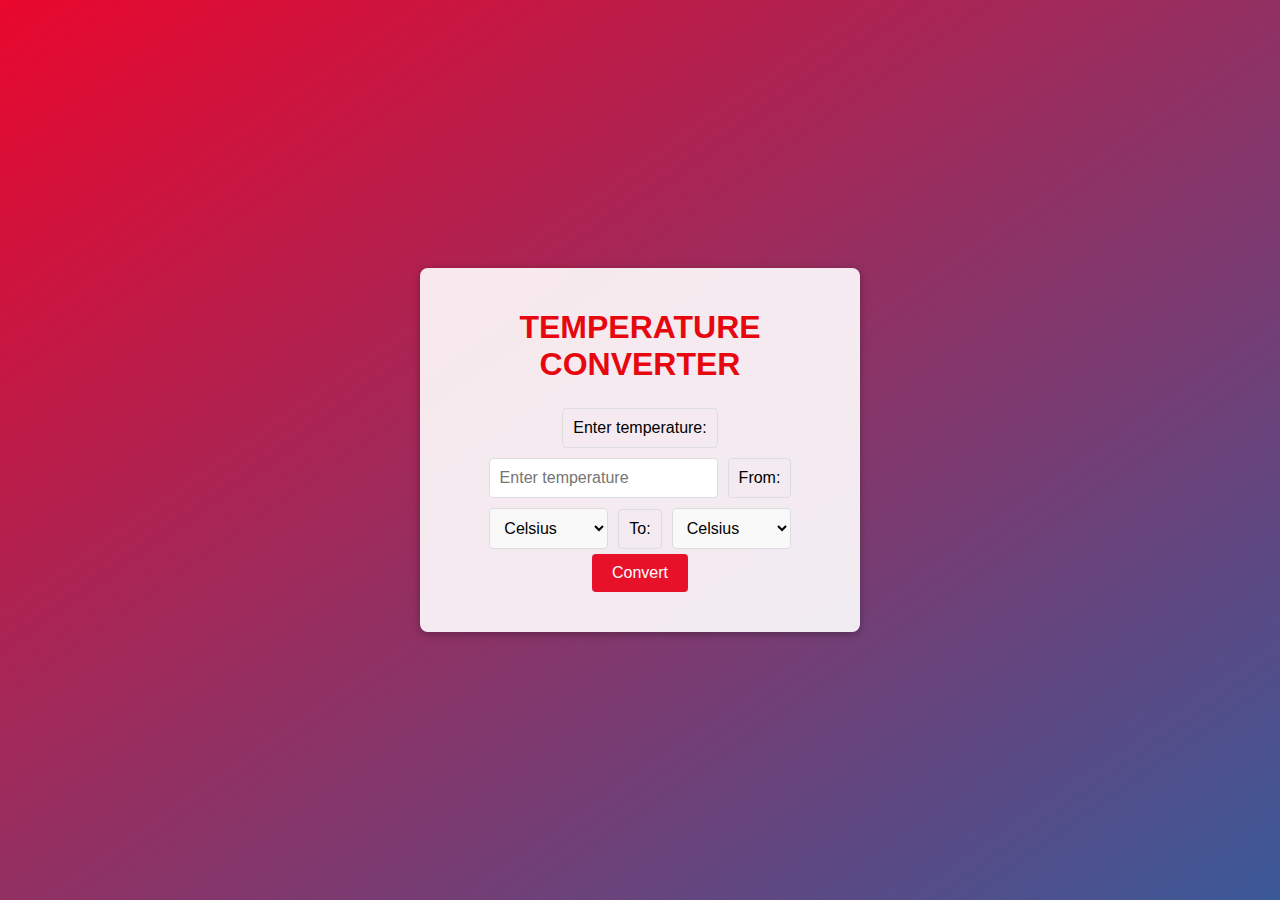
<file: index.html>
<!DOCTYPE html>
<html lang="en">
<head>
    <meta charset="UTF-8">
    <meta name="viewport" content="width=device-width, initial-scale=1.0">
    <title>Temperature Converter</title>
    <link rel="stylesheet" href="style.css">
</head>
<body>
    <div class="container">
        <h1>Temperature Converter</h1>
        <div class="converter">
            <label for="inputTemp">Enter temperature:</label>
            <input type="number" id="inputTemp" placeholder="Enter temperature">

            <label for="fromUnit">From:</label>
            <select id="fromUnit">
                <option value="celsius">Celsius</option>
                <option value="fahrenheit">Fahrenheit</option>
                <option value="kelvin">Kelvin</option>
            </select>

            <label for="toUnit">To:</label>
            <select id="toUnit">
                <option value="celsius">Celsius</option>
                <option value="fahrenheit">Fahrenheit</option>
                <option value="kelvin">Kelvin</option>
            </select>

            <button onclick="convertTemperature()">Convert</button>
        </div>
        <div id="result"></div>
    </div>
    <script src="script.js"></script>
</body>
</html>
</file>
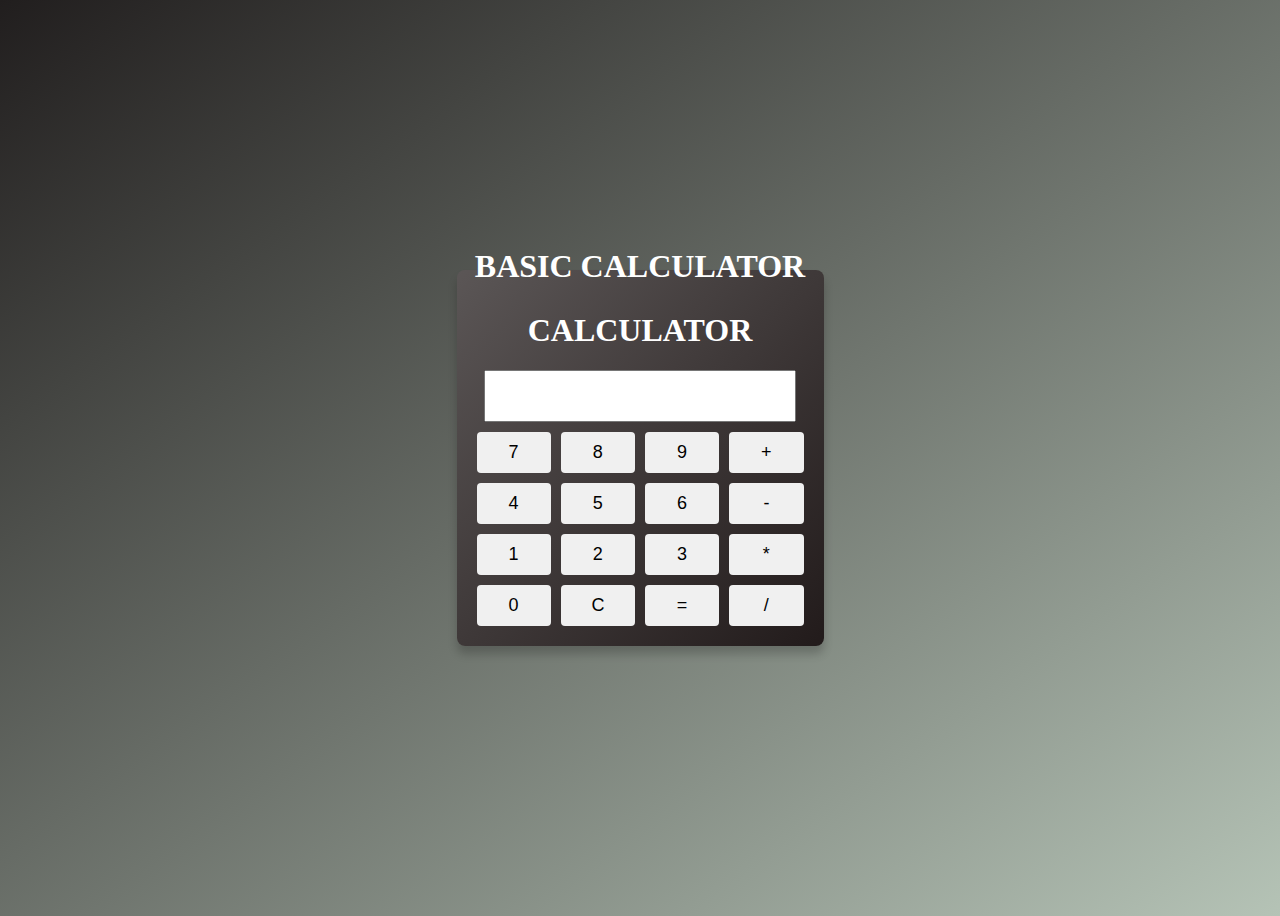
<file: code.html>
<!DOCTYPE html>
<html lang="en">
<head>
  <meta charset="UTF-8">
  <meta name="viewport" content="width=device-width, initial-scale=1.0">
  <link rel="stylesheet" href="design.css">
  <title>Calculator App</title>
  <h1 id="nothing">BASIC CALCULATOR</h1>
</head>

<body>
  <div class="calculator">
    <h1>CALCULATOR</h1>
    <input type="text" id="display" readonly>
    <div class="buttons">
      <button onclick="appendToDisplay('7')">7</button>
      <button onclick="appendToDisplay('8')">8</button>
      <button onclick="appendToDisplay('9')">9</button>
      <button onclick="appendToDisplay('+')">+</button>
      <button onclick="appendToDisplay('4')">4</button>
      <button onclick="appendToDisplay('5')">5</button>
      <button onclick="appendToDisplay('6')">6</button>
      <button onclick="appendToDisplay('-')">-</button>
      <button onclick="appendToDisplay('1')">1</button>
      <button onclick="appendToDisplay('2')">2</button>
      <button onclick="appendToDisplay('3')">3</button>
      <button onclick="appendToDisplay('*')">*</button>
      <button onclick="appendToDisplay('0')">0</button>
      <button onclick="clearDisplay()">C</button>
      <button onclick="calculate()">=</button>
      <button onclick="appendToDisplay('/')">/</button>
    </div>
  </div>
  <script src="logic.js"></script>
</body>
</html>
</file>
<file: style.css>
body {
    font-family: Arial/*, sans-serif*/;
    margin: 0;
    padding: 0;
    display: flex;
    justify-content: center;
    align-items: center;
    height: 100vh;
    background: linear-gradient(to bottom right, #e9072d, #3b5998);
  }
  
  .container {
    text-align: center;
    background-color: rgba(255, 255, 255, 0.9);
    border-radius: 8px;
    box-shadow: 0 2px 8px rgba(0, 0, 0, 0.3);
    padding: 20px;
    max-width: 400px;
    width: 100%;
  }
  
  h1 {
    margin-bottom: 20px;
    color: #e6070f;
    font-size: 32px;
    text-transform: uppercase;
  }
  
  .converter {
    display: flex;
    align-items: center;
    justify-content: center;
    flex-wrap: wrap;
    margin-bottom: 20px;
  }
  
  .converter label,
  .converter input,
  .converter select {
    padding: 10px;
    font-size: 16px;
    border: 1px solid #ddd;
    border-radius: 4px;
    margin: 5px;
  }
  
  .converter select {
    background-color: #f9f9f9;
  }
  
  .converter button {
    padding: 10px 20px;
    background-color: #e8112a;
    color: #fff;
    border: none;
    border-radius: 4px;
    cursor: pointer;
    font-size: 16px;
    transition: background-color 0.3s;
  }
  
  .converter button:hover {
    background-color: #0056b3;
  }
  
  #result {
    font-size: 24px;
    font-weight: bold;
    margin-top: 20px;
    color: #007bff;
  }
</file>
<file: design.css>
#nothing{
    color: white;
    text-align: center;
    padding-bottom: 20px;
    max-height: 20vx;
    margin-bottom: 30%;
    position: absolute;
}
body {
    display: flex;
    justify-content: center;
    align-items: center;
    min-height: 100vh;
    background: linear-gradient(to bottom right, rgb(33, 30, 30),rgb(181, 195, 182));
  }
  
  .calculator {
    background: linear-gradient(to bottom right ,rgb(91, 86, 86),rgb(34, 27, 27));
    border-radius: 8px;
    padding: 20px;
    text-align: center;
    color: white;
    box-shadow: 0px 8px 10px rgba(0, 0, 0, 0.2);
  }

  
  #display {
    width: 90%;
    margin-bottom: 10px;
    padding: 10px;
    font-size: 24px;
    padding-right: 3px;
  }
  
  .buttons {
    display: grid;
    grid-template-columns: repeat(4, 1fr);
    grid-gap: 10px;
  }
  
  button {
    padding: 10px;
    font-size: 18px;
    background-color: #f0f0f0;
    border: none;
    border-radius: 4px;
    cursor: pointer;
    transition: background-color 0.3s;
  }
  
  button:hover {
    background-color: #ccc;
  }
</file>
